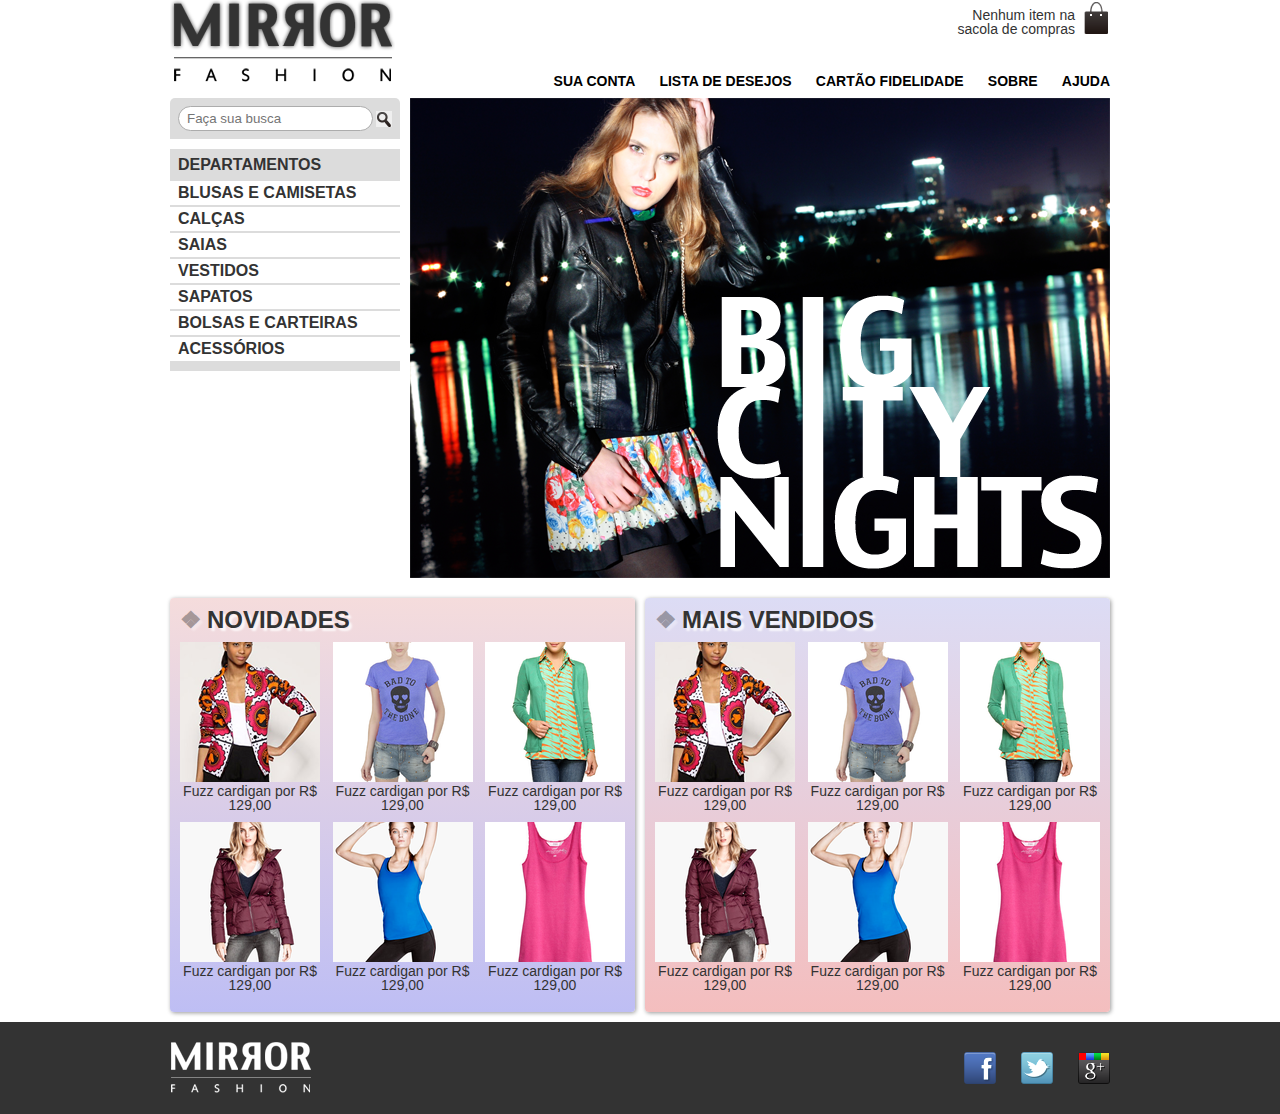
<file: mirror-fashion/index.html>
<!DOCTYPE html>
<html>
    <head>
        <meta charset="UTF-8">
        <meta name="viewport" content="width=device-width"> 
        <title>Mirror Fashion</title>
        <link rel="stylesheet" href="css/reset.css">
        <link rel="stylesheet" href="css/index.css">
    </head>
    <body>
        <header class="container">
            <h1><img src="img/logo.png" alt="Logo da Mirror Fashion"></h1>
            
            <span class="sacola">
                Nenhum item na sacola de compras
            </span>

            <nav class="menu-opcoes">
                <ul>
                    <li><a href="#">Sua conta</a></li>
                    <li><a href="#">Lista de Desejos</a></li>
                    <li><a href="#">Cartão Fidelidade</a></li>
                    <li><a href="sobre.html">Sobre</a></li>
                    <li><a href="#">Ajuda</a></li>
                </ul>
            </nav>
        </header>
        <main class="container">
            <section>
                <aside>
                    <form action="#">
                        <input type="search" name="busca" placeholder="Faça sua busca">
                        <button>Buscar</button>
                    </form>
                    <nav class="menu-departamentos">
                        <h3>Departamentos</h3>
                        <ul>
                            <li>
                                <a href="#">Blusas e Camisetas</a>
                                <ul>
                                    <li><a href="#">Manga curta</a></li>
                                    <li><a href="#">manga comprida</a></li>
                                    <li><a href="#">Camisa social</a></li>
                                    <li><a href="#">Camisa casual</a></li>
                                </ul>
                            </li>
                            <li><a href="#">Calças</a></li>
                            <li><a href="#">Saias</a></li>
                            <li><a href="#">Vestidos</a></li>
                            <li><a href="#">Sapatos</a></li>
                            <li><a href="#">Bolsas e Carteiras</a></li>
                            <li><a href="#">Acessórios</a></li>
                        </ul>
                    </nav>
                </aside>
                <img src="img/destaque-home.png" alt="Promoção: Big City Nights">
            </section>
            <section>
                <article class="painel novidades">
                    <h2>Novidades</h2>
                    <nav>
                        <ol>
                            <li>
                                <a href="#">
                                    <figure>
                                        <img src="img/produtos/miniatura1.png" alt="Foto da roupa">
                                        <figcaption>Fuzz cardigan por R$ 129,00</figcaption>
                                    </figure>
                                </a>
                            </li>
                            <li>
                                <a href="#">
                                    <figure>
                                        <img src="img/produtos/miniatura2.png" alt="Foto da roupa">
                                        <figcaption>Fuzz cardigan por R$ 129,00</figcaption>
                                    </figure>
                                </a>
                            </li>
                            <li>
                                <a href="#">
                                    <figure>
                                        <img src="img/produtos/miniatura3.png" alt="Foto da roupa">
                                        <figcaption>Fuzz cardigan por R$ 129,00</figcaption>
                                    </figure>
                                </a>
                            </li>
                            <li>
                                <a href="#">
                                    <figure>
                                        <img src="img/produtos/miniatura4.png" alt="Foto da roupa">
                                        <figcaption>Fuzz cardigan por R$ 129,00</figcaption>
                                    </figure>
                                </a>
                            </li>
                            <li>
                                <a href="#">
                                    <figure>
                                        <img src="img/produtos/miniatura5.png" alt="Foto da roupa">
                                        <figcaption>Fuzz cardigan por R$ 129,00</figcaption>
                                    </figure>
                                </a>
                            </li>
                            <li>
                                <a href="#">
                                    <figure>
                                        <img src="img/produtos/miniatura6.png" alt="Foto da roupa">
                                        <figcaption>Fuzz cardigan por R$ 129,00</figcaption>
                                    </figure>
                                </a>
                            </li>
                        </ol>
                    </nav>
                </article>
                <article class="painel mais-vendidos">
                    <h2>Mais Vendidos</h2>
                    <nav>
                        <ol>
                            <li>
                                <a href="#">
                                    <figure>
                                        <img src="img/produtos/miniatura1.png" alt="Foto da roupa">
                                        <figcaption>Fuzz cardigan por R$ 129,00</figcaption>
                                    </figure>
                                </a>
                            </li>
                            <li>
                                <a href="#">
                                    <figure>
                                        <img src="img/produtos/miniatura2.png" alt="Foto da roupa">
                                        <figcaption>Fuzz cardigan por R$ 129,00</figcaption>
                                    </figure>
                                </a>
                            </li>
                            <li>
                                <a href="#">
                                    <figure>
                                        <img src="img/produtos/miniatura3.png" alt="Foto da roupa">
                                        <figcaption>Fuzz cardigan por R$ 129,00</figcaption>
                                    </figure>
                                </a>
                            </li>
                            <li>
                                <a href="#">
                                    <figure>
                                        <img src="img/produtos/miniatura4.png" alt="Foto da roupa">
                                        <figcaption>Fuzz cardigan por R$ 129,00</figcaption>
                                    </figure>
                                </a>
                            </li>
                            <li>
                                <a href="#">
                                    <figure>
                                        <img src="img/produtos/miniatura5.png" alt="Foto da roupa">
                                        <figcaption>Fuzz cardigan por R$ 129,00</figcaption>
                                    </figure>
                                </a>
                            </li>
                            <li>
                                <a href="#">
                                    <figure>
                                        <img src="img/produtos/miniatura6.png" alt="Foto da roupa">
                                        <figcaption>Fuzz cardigan por R$ 129,00</figcaption>
                                    </figure>
                                </a>
                            </li>
                        </ol>
                    </nav>
                </article>
            </section>
        </main>
        <footer>
            <div class="container">
                <img src="img/logo-rodape.png" alt="Logo da Mirror Fashion">
                <ul class="social">
                    <li><a href="https://facebook.com/mirrorfashion">Facebook</a></li>
                    <li><a href="https://twitter.com/mirrorfashion">Twitter</a></li>
                    <li><a href="https://plus.google.com/mirrorfashion">Google+</a></li>
                </ul>
            </div>
        </footer>
    </body>
</html>
</file>
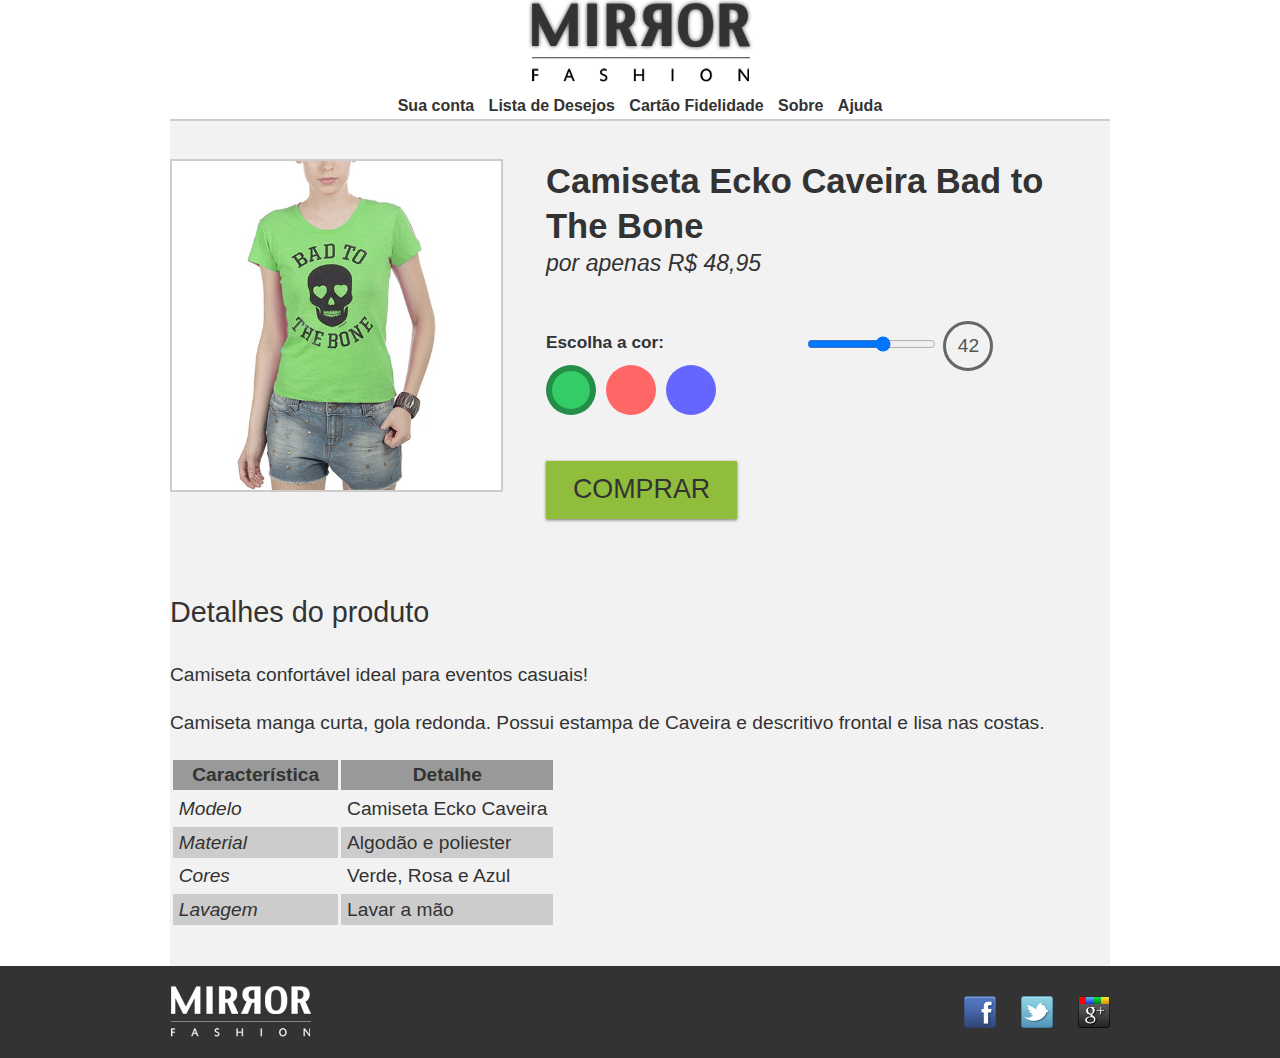
<file: mirror-fashion/produto.html>
<!DOCTYPE html>
<html>
    <head>
        <title>Produto da Mirror Fashion</title>
        <meta charset="UTF-8">
        <meta name="viewport" content="width=device-width">
        <link href="css/reset.css" rel="stylesheet">
        <link href="css/produto.css" rel="stylesheet">
    </head>
    <body>
        <header class="container">
            <h1><img src="img/logo.png" alt="Logo da Mirror Fashion"></h1>
            
            <span class="sacola">
                Nenhum item na sacola de compras
            </span>

            <nav class="menu-opcoes">
                <ul>
                    <li><a href="#">Sua conta</a></li>
                    <li><a href="#">Lista de Desejos</a></li>
                    <li><a href="#">Cartão Fidelidade</a></li>
                    <li><a href="sobre.html">Sobre</a></li>
                    <li><a href="#">Ajuda</a></li>
                </ul>
            </nav>
        </header>
        <main class="container">
            <section class="produto">
                <h2>Camiseta Ecko Caveira Bad to The Bone</h2>
                <p>por apenas R$ 48,95</p>
                <form action="checkout.html" method="POST">
                    <fieldset class="cores">
                        <legend>Escolha a cor:</legend>

                        <input type="radio" name="cor" value="verde" id="verde" checked>
                        <label for="verde">
                            <img src="img/produtos/foto2-verde.png" alt="Produto na cor verde">
                        </label>

                        <input type="radio" name="cor" value="rosa" id="rosa">
                        <label for="rosa">
                            <img src="img/produtos/foto2-rosa.png" alt="Produto na cor rosa">
                        </label>

                        <input type="radio" name="cor" value="azul" id="azul">
                        <label for="azul">
                            <img src="img/produtos/foto2-azul.png" alt="Produto na cor azul">
                        </label>
                    </fieldset>
                    <fieldset class="tamanhos">
                        <legend></legend>
                        <input type="range" min="36" max="46" value="42" step="2" name="tamanho" id="tamanho">
                        <output for="tamanaho" name="valortamanho">42</output>
                    </fieldset>

                    <button class="comprar">Comprar</button>
                </form>  
            </section>
            <section class="detalhes">
                <h2>Detalhes do produto</h2>
                <p>Camiseta confortável ideal para eventos casuais!</p>
                <p>Camiseta manga curta, gola redonda. Possui estampa de Caveira e descritivo frontal e lisa nas costas.</p>
                <table>
                    <thead>
                        <tr>
                            <th>Característica</th>
                            <th>Detalhe</th>
                        </tr>
                    </thead>
                    <tbody>
                        <tr>
                            <td>Modelo</td>
                            <td>Camiseta Ecko Caveira</td>
                        </tr>
                        <tr>
                            <td>Material</td>
                            <td>Algodão e poliester</td>
                        </tr>
                        <tr>
                            <td>Cores</td>
                            <td>Verde, Rosa e Azul</td>
                        </tr>
                        <tr>
                            <td>Lavagem</td>
                            <td>Lavar a mão</td>
                        </tr>
                    </tbody>
                </table>
            </section>
        </main>
        <footer>
            <div class="container">
                <img src="img/logo-rodape.png" alt="Logo da Mirror Fashion">
                <ul class="social">
                    <li><a href="https://facebook.com/mirrorfashion">Facebook</a></li>
                    <li><a href="https://twitter.com/mirrorfashion">Twitter</a></li>
                    <li><a href="https://plus.google.com/mirrorfashion">Google+</a></li>
                </ul>
            </div>
        </footer>
    </body>
</html>
</file>
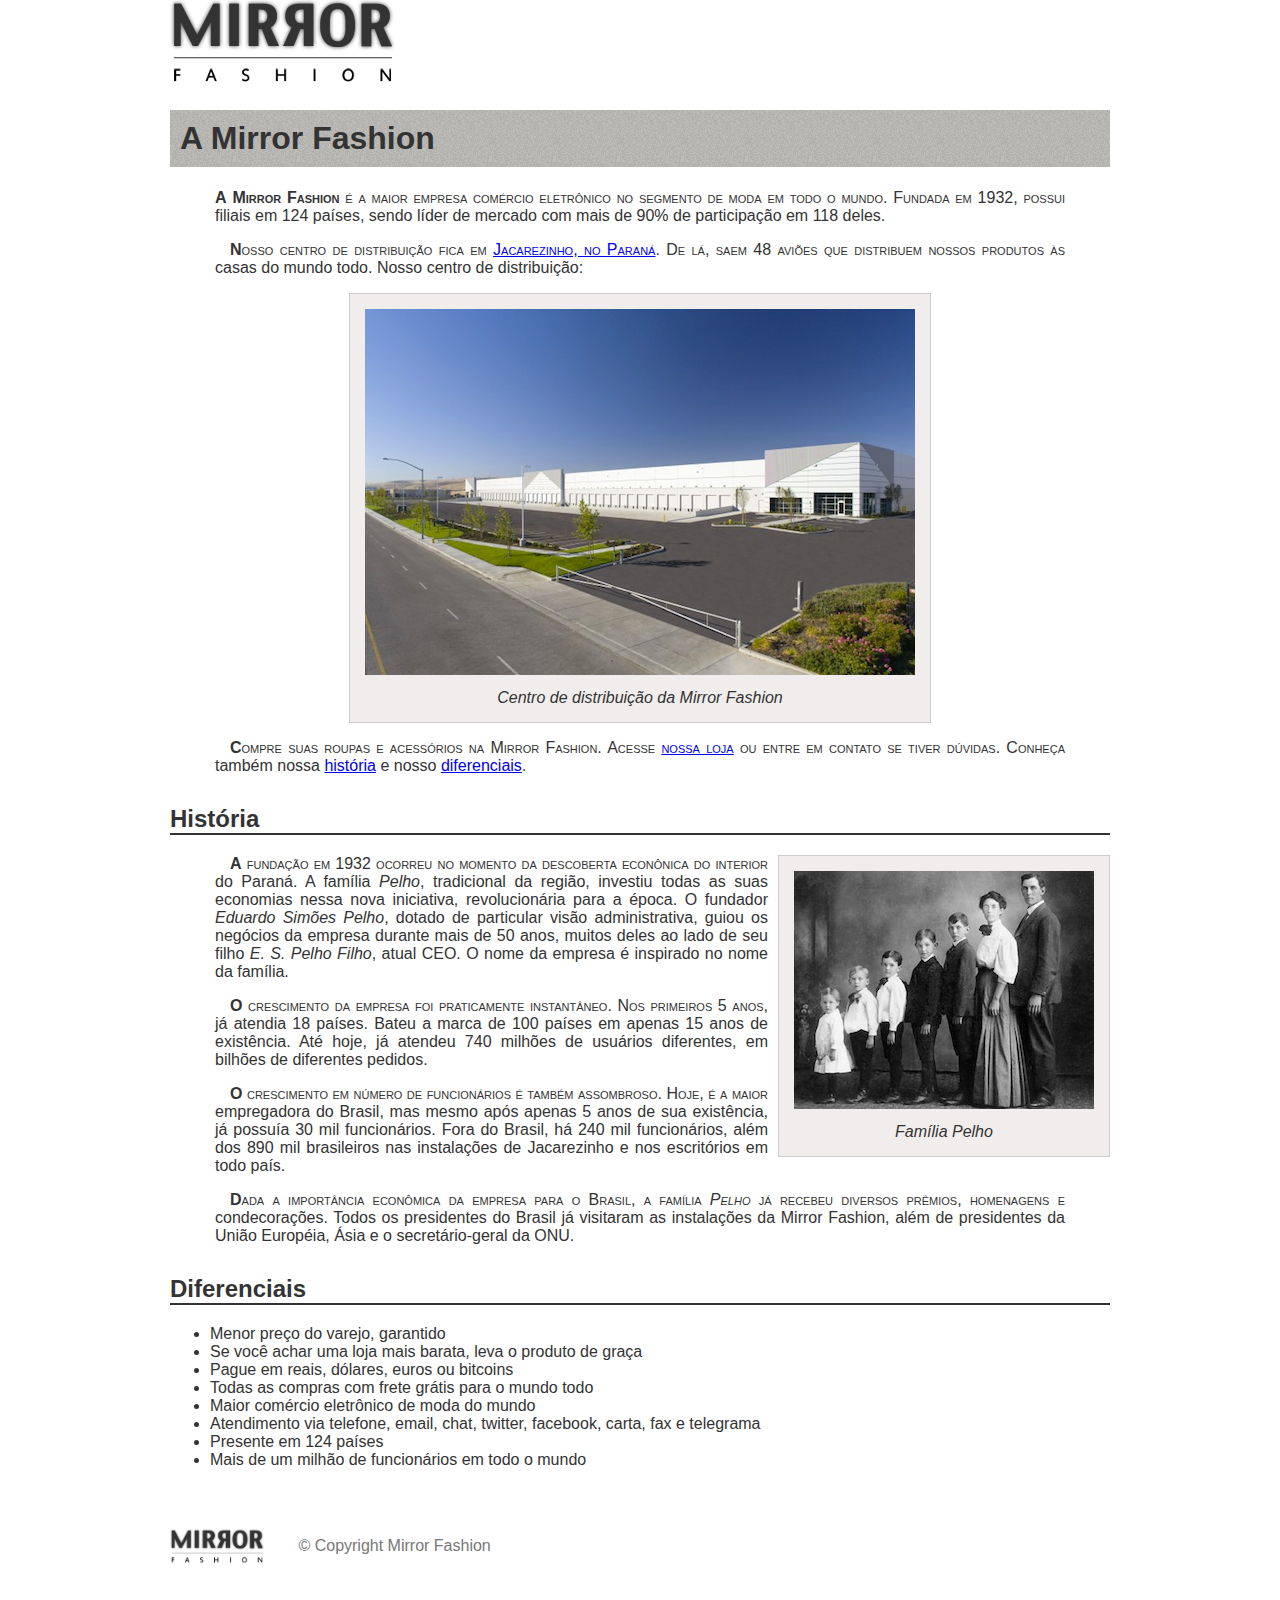
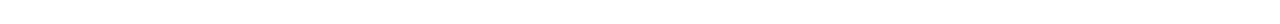
<file: mirror-fashion/sobre.html>
<!DOCTYPE html>
<html>

<head>
    <meta charset="UTF-8">
    <title>Sobre a Mirror Fashion</title>
    <link rel="stylesheet" href="css/sobre.css">
</head>

<body>
    <img src="img/logo.png" alt="Logo da Mirror Fashion">

    <h1>A Mirror Fashion</h1>

    <p>A <strong>Mirror Fashion</strong> é a maior empresa comércio eletrônico no segmento de moda em todo o mundo.
        Fundada em 1932, possui filiais em 124 países, sendo líder de mercado com mais de 90% de
        participação em 118 deles.</p>

    <p>Nosso centro de distribuição fica em <a href="https://maps.google.com.br/?q=Jacarezinho">Jacarezinho, no Paraná</a>. De lá, saem 48 aviões que
        distribuem nossos produtos às casas do mundo todo. Nosso centro de distribuição:</p>

    <figure id="centro-distribuicao">
        <img src="img/centro-distribuicao.png" alt="Foto do centro de distribuição da Mirror Fashion">
        <figcaption>Centro de distribuição da Mirror Fashion</figcaption>
    </figure>

    <p>Compre suas roupas e acessórios na Mirror Fashion. Acesse <a href="index.html">nossa loja</a> ou entre em contato
        se tiver dúvidas. Conheça também nossa <a href="#historia">história</a> e nosso <a href="#diferenciais">diferenciais</a>.</p>

    <h2 id="historia">História</h2>

    <figure id="familia-pelho">
        <img src="img/familia-pelho.jpg" alt="Foto da família Pelho">
        <figcaption>Família Pelho</figcaption>
    </figure>

    <p>A fundação em 1932 ocorreu no momento da descoberta econônica do interior do Paraná. A
        família <em>Pelho</em>, tradicional da região, investiu todas as suas economias nessa nova iniciativa,
        revolucionária para a época. O fundador <em>Eduardo Simões Pelho</em>, dotado de particular visão
        administrativa, guiou os negócios da empresa durante mais de 50 anos, muitos deles ao lado
        de seu filho <em>E. S. Pelho Filho</em>, atual CEO. O nome da empresa é inspirado no nome da família.</p>

    <p>O crescimento da empresa foi praticamente instantâneo. Nos primeiros 5 anos, já atendia 18 países.
        Bateu a marca de 100 países em apenas 15 anos de existência. Até hoje, já atendeu 740 milhões
        de usuários diferentes, em bilhões de diferentes pedidos.</p>

    <p>O crescimento em número de funcionários é também assombroso. Hoje, é a maior empregadora do
        Brasil, mas mesmo após apenas 5 anos de sua existência, já possuía 30 mil funcionários. Fora do
        Brasil, há 240 mil funcionários, além dos 890 mil brasileiros nas instalações de Jacarezinho e
        nos escritórios em todo país.</p>

    <p>Dada a importância econômica da empresa para o Brasil, a família <em>Pelho</em> já recebeu diversos prêmios,
        homenagens e condecorações. Todos os presidentes do Brasil já visitaram as instalações da Mirror
        Fashion, além de presidentes da União Européia, Ásia e o secretário-geral da ONU.</p>

    <h2 id="diferenciais">Diferenciais</h2>

    <ul>
        <li>Menor preço do varejo, garantido</li>
        <li>Se você achar uma loja mais barata, leva o produto de graça</li>
        <li>Pague em reais, dólares, euros ou bitcoins</li>
        <li>Todas as compras com frete grátis para o mundo todo</li>
        <li>Maior comércio eletrônico de moda do mundo</li>
        <li>Atendimento via telefone, email, chat, twitter, facebook, carta, fax e telegrama</li>
        <li>Presente em 124 países</li>
        <li>Mais de um milhão de funcionários em todo o mundo</li>
    </ul>

    <footer>
        <img src="img/logo.png" alt="Logo da Mirror Fashion">
        <span>&copy; Copyright Mirror Fashion</span>
    </footer>
    
</body>

</html>
</file>
<file: mirror-fashion/css/index.css>
body {
    color: #333;
    font-family: "Lucida Sans Unicode", "Lucida Grande", sans-serif;
}

.container {
    margin: 0 auto;
    width: 940px;
    position: relative;
}

.sacola {
    background-image: url(../img/sacola.png);
    background-repeat: no-repeat;
    background-position: top right;
    font-size: 14px;
    text-align: right;
    width: 140px;
    padding: 8px 35px 0 0;
    display: inline-block;
    position: absolute;
    top: 0;
    right: 0;
}

/* 
posicionamento: 
static = não posso usar propriedades do posicionamento com ele (top, left, right, bottom), ele respeita a sequencia de cima pra baixo, 
da esquerda pra direita
relative = igualzinho o static, só que consegue usar as propriedades de posicionamento(top, left, right, bottom), faz contenção de
um elemento absolute dentro dele
absolute = te obriga a utilizar as propriedades, e ele sai do fluxo da pagina, cria-se outra camada.
fixed = fixo com as propriedades definidas
*/

.menu-opcoes {
    position: absolute;
    right: 0;
    bottom: 0;
}

.menu-opcoes ul {
    font-size: 15px;
    color: #036;
}

.menu-opcoes ul li {
    display: inline-block;
    margin-left: 20px;
}

.menu-opcoes ul li a {
    text-decoration: none;
    color: black;
    font-weight: bold;
    text-transform: uppercase;
    font-size: 14px;
}

.menu-opcoes ul li a:hover{
    color: #007dc6;
}

.menu-opcoes ul li a:active {
    color: #867dc6;
}

section {
    margin-top: 10px;
    display: flex;
    justify-content: space-between;
}

form {
    background-color: #dcdcdc;
    width: 230px;
    box-sizing: border-box;
    border-radius: 5px 5px 0 0;
    padding: 8px;
    display: flex;
    justify-content: space-between;
    align-items: center;
}

input[type="search"] {
    border: 1px solid #acacac;
    border-radius: 16px;
    padding: 4px 8px;
    outline: none;
}

form button {
    width: 16px;
    height: 16px;
    background-repeat: no-repeat;
    text-indent: -9999px;
    border: none;
    background-image: url(../img/busca.png);
}

.menu-departamentos {
    background-color: #dcdcdc;
    width: 230px;
    padding: 8px 0;
    margin-top: 10px;
    font-weight: bold;
    text-transform: uppercase;
}

.menu-departamentos h3 {
    padding-left: 8px;
    padding-bottom: 8px;
}

.menu-departamentos li {
    background-color: #fff;
    padding: 4px 8px;
    border-bottom: 2px solid #dcdcdc;
}

.menu-departamentos li a {
    text-decoration: none;
    color: #333;
}

.menu-departamentos li ul {
    display: none;
}

.menu-departamentos li:hover ul {
    display: block;
}

.menu-departamentos ul ul li {
    background-color: #dcdcdc;
}

.menu-departamentos li li a::before {
    content: '\272A';
    padding-right: 5px;
}

.painel {
    margin: 10px 0;
    padding: 10px;
    width: 445px;
    border-radius: 4px;
    box-shadow: 1px 1px 4px #999;

}

.painel h2 {
    font-size: 24px;
    font-weight: bold;
    text-transform: uppercase;
    margin-bottom: 10px;
    text-shadow: 3px 3px 2px rgba(255,255,255,0.8);
}

.painel h2::before {
    content: '\2756';
    padding-right: 5px;
    opacity: 0.4;
}

.painel ol {
    display: flex;
    flex-wrap: wrap;
    justify-content: space-between;
}

.painel li {
    width: 140px;
    padding-bottom: 10px;
}

.painel a {
    color: #333;
    font-size: 14px;
    text-align: center;
    text-decoration: none;
}

.novidades {
    background-color: #f5dcdc;
    background: linear-gradient(#f5dcdc, #bebef4);
}

.mais-vendidos {
    background-color: #dcdcf5;
    background: linear-gradient(#dcdcf5, #f4bebe);
}

footer {
    background-color: #333;
    padding: 20px 0;
}

footer div {
    display: flex;
    justify-content: space-between;
    align-items: center;
}

.social {
    display: flex;
}

.social a {
    background-repeat: no-repeat;
    height: 32px;
    width: 32px;
    margin-left: 25px;
    display: inline-block;
    text-indent: -9999px;
}

.social a[href*="facebook"] {
    background-image: url(../img/facebook.png);
}

.social a[href*="twitter"] {
    background-image: url(../img/twitter.png);
}

.social a[href*="plus.google"] {
    background-image: url(../img/googleplus.png);
}

@media (max-width: 480px) {
    .container {
        width: 96%;
    }

    header h1 {
        display: flex;
        justify-content: center;
    }

    header h1 img {
        width: 50%;
    }

    .sacola {
        display: none;
    }

    .menu-opcoes {
        position: static;
        text-align: center;
    }

    .menu-opcoes ul li {
        margin: 5px;
    }

    section {
        flex-direction: column;
    }

    form, .menu-departamentos, aside + img {
        margin-right: 0;
        width: 100%;
    }

    .painel {
        width: auto;
    }

    .painel li {
        width: 30%;
    }

    .painel img {
        width: 100%;
    }
}
</file>
<file: mirror-fashion/css/produto.css>
body {
    color: #333;
    font-family: "Lucida Sans Unicode", "Lucida Grande", sans-serif;
}

.container {
    width: 96%;
    margin: 0 auto;
    position: relative;
}

header h1 {
    display: flex;
    justify-content: center;
}

.sacola {
    display: none;
}

.menu-opcoes {
    text-align: center;
}

.menu-opcoes ul {
    margin-top: 8px;
}

.menu-opcoes ul li {
    display: inline-block;  
    margin: 5px;
}

.menu-opcoes a {
    color: #333;
    text-decoration: none;
    font-weight: bold;
}

.menu-opcoes a:active {
    color: #867dc6;
}

.produto {
    color: #333;
    line-height: 1.3;
    margin-top: 2em;
}

.produto h2 {
    font-size: 1.8em;
    font-weight: bold;
}

.produto p {
    font-size: 1.2em;
    font-style: italic;
    margin-bottom: 1em;
}

.produto legend {
    display: block;
    font: bold 0.9em/2.5 Arial;
}


.cores {
    position: relative;
    padding-top: 90px;
}

.cores input[type="radio"] {
    display: none;
}

.cores label::after{
    cursor: pointer;
    content: "";
    box-sizing: border-box;
    display: block;
    border-radius: 50%;
    width: 50px;
    height: 50px;
    position: absolute;
    top: 30px;
}

.cores label:hover::after {
    border: 6px solid rgba(0,0,0,.1);
}

.cores label[for=verde]::after {
    background-color: #33cc66;
    left: 0;
}

.cores label[for=rosa]::after {
    background-color: #ff6666;
    left: 60px;
}

.cores label[for=azul]::after {
    background-color: #6666ff;
    left: 120px;
}

.cores label img {
    max-width: 100%;
}

.cores input:checked + label::after {
    border: 6px solid rgba(0,0,0,.3);
    transition: 0.3s;
}

.cores input:not(:checked) + label img {
    display: none;
}

.tamanhos output {
    display: inline-block;
    height: 44px;
    width: 44px;
    line-height: 44px;
    text-align: center;
    border: 3px solid #666;
    border-radius: 50%;
    color: #555;
}

.comprar {
    background-color: #91bd3c;
    border: none;
    color: #333;
    font-size: 1.4em;
    text-transform: uppercase;
    box-shadow: 0 1px 3px #777;
    padding: 0.5em 1em;
    display: block;
    margin: 1em 10px 1em auto;
    cursor: pointer;
}

.detalhes {
    padding: 2em 0;
}

.detalhes h2 {
    font-size: 1.5em;
    line-height: 2;
}

.detalhes p {
    margin: 1em 0;
    font-size: 1em;
    line-height: 1.5;
}

.detalhes table {
    border-spacing: 0.2em;
    border-collapse: separate;
}

.detalhes thead {
    background-color: #999;
}

.detalhes thead th {
    font-weight: bold;
    padding: 0.3em 1em;
    text-align: center;
}

.detalhes td {
    padding: 0.3em;
}

.detalhes tr:nth-child(2n) {
    background-color: #ccc;
}

.detalhes td:first-child {
    font-style: italic;
}
main {
    background-color: #f2f2f2;
    margin-top: 1em;
    border-top: 2px solid #ccc;
}

.cores label img {
    border: 2px solid #ccc;
}

footer {
    background-color: #333;
    padding: 20px 0;
}

footer div {
    display: flex;
    justify-content: space-between;
    align-items: center;
}

.social {
    display: flex;
}

.social a {
    background-repeat: no-repeat;
    height: 32px;
    width: 32px;
    margin-left: 25px;
    display: inline-block;
    text-indent: -9999px;
}

.social a[href*="facebook"] {
    background-image: url(../img/facebook.png);
}

.social a[href*="twitter"] {
    background-image: url(../img/twitter.png);
}

.social a[href*="plus.google"] {
    background-image: url(../img/googleplus.png);
}

@media (min-width: 640px) {
    .produto {
        position: relative;
        padding-left: 40%;
        font-size: 1.2em;
    }

    .cores {
        position: static;
        padding: 0;
    }

    .cores legend {
        position: static;
    }

    .cores label img {
        position: absolute;
        top: 0;
        left: 0;
        max-width: 35%;
        max-height: 100%;
    }

    .cores label::after {
        position: static;
        margin-right: 10px;
        float: left;
    }

    .produto fieldset {
        display: inline-block;
        vertical-align: top;
        margin:  1em 0;
        min-width: 240px;
        width: 45%;
    }

    .comprar {
        margin: 1em 0;
    }
}

@media (min-width: 500px) {
    .detalhes {
        font-size: 1.2em;
    }
}

@media (min-width: 1000px) {
    .container {
        width: 940px;
    }
}
</file>
<file: mirror-fashion/css/sobre.css>
body {
    color: #333333;
    font-family: "Lucida Sans Unicode", "Lucida Grande", sans-serif;
    margin: 0 auto;
    width: 940px;
}

h1 {
    background-image: url(../img/sobre-background.jpg);
    padding: 10px;
}

p {
    padding: 0 45px;
    text-indent: 15px;
    text-align: justify;
}


h1 + p {
    text-indent: 0;
}

p::first-letter {
    font-weight: bold;
}

p::first-line {
    font-variant: small-caps;
}

#centro-distribuicao {
    margin: 0 auto;
    width: 550px;
}

figure {
    background-color: #f2eded;
    border: 1px solid #ccc;
    text-align: center;
    padding: 15px;
    margin: 30px;
}

figcaption {
    font-style: italic;
    margin-top: 10px;
}

h2 {
    border-bottom: 2px solid #333333;
    margin-top: 30px;
}

#familia-pelho {
    float: right;
    margin: 0 0 10px 10px;
}

footer {
    color: #777;
    margin: 30px 0;
    padding: 30px 0;
}

footer img {
    margin-right: 30px;
    width: 94px;
    vertical-align: middle;
}
</file>
